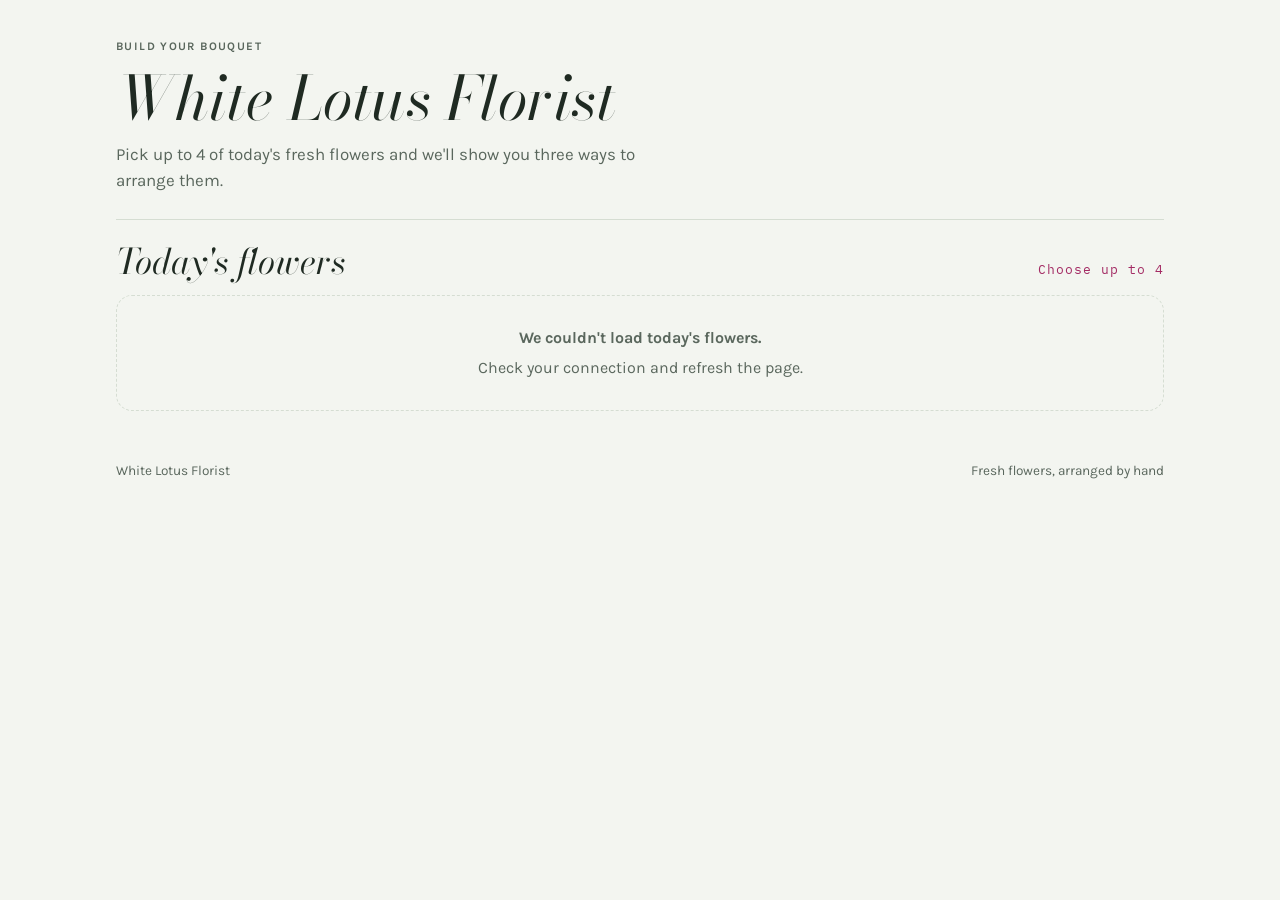
<file: index.html>
<!doctype html>
<html lang="en">
<head>
<meta charset="utf-8">
<meta name="viewport" content="width=device-width,initial-scale=1,viewport-fit=cover">
<title>White Lotus Florist · Build a Bouquet</title>
<meta name="description" content="Pick today's fresh flowers and see your bouquet before you order.">
<link rel="preconnect" href="https://fonts.googleapis.com"><link rel="preconnect" href="https://fonts.gstatic.com" crossorigin>
<link rel="stylesheet" href="https://fonts.googleapis.com/css2?family=Bodoni+Moda:ital,opsz,wght@0,6..96,500;1,6..96,400;1,6..96,600&family=Karla:wght@400;500;700&family=IBM+Plex+Mono:wght@400;500&display=swap">
<link rel="stylesheet" href="assets/app.css">
<style>
.hero{display:grid;gap:10px;padding-block:18px 26px}
.hero h1{font-size:clamp(2.3rem,7vw,3.8rem);font-style:italic;font-weight:400}
.hero p{max-width:58ch;color:var(--muted);font-size:1.06rem}
.step{display:grid;gap:14px;padding-block:22px;border-top:1px solid var(--line)}
.step-head{display:flex;flex-wrap:wrap;align-items:baseline;justify-content:space-between;gap:6px 16px}
.step-head h2{font-size:clamp(1.6rem,4.5vw,2.2rem);font-style:italic;font-weight:400}
.step-head .n{font-family:var(--mono);font-size:.8rem;color:var(--accent);letter-spacing:.08em}

.flowers{display:grid;grid-template-columns:repeat(auto-fill,minmax(150px,1fr));gap:12px}
.fl{position:relative;border:1px solid var(--line);background:var(--surface);border-radius:14px;overflow:hidden;cursor:pointer;padding:0;text-align:left;display:flex;flex-direction:column}
.fl img{width:100%;aspect-ratio:1/1;object-fit:cover;display:block}
.fl .info{padding:9px 11px 11px;display:grid;gap:2px}
.fl .nm{font-weight:700;line-height:1.25}
.fl .pr{font-family:var(--mono);font-size:.85rem;color:var(--muted)}
.fl .dot{display:inline-block;width:9px;height:9px;border-radius:50%;border:1px solid var(--line);margin-right:5px;vertical-align:1px}
.fl .tick{position:absolute;top:8px;right:8px;width:30px;height:30px;border-radius:50%;background:var(--surface);border:2px solid var(--line);display:flex;align-items:center;justify-content:center;font-weight:700;font-family:var(--mono);font-size:.9rem;color:var(--accent-ink)}
.fl[aria-pressed="true"]{border-color:var(--accent);box-shadow:0 0 0 2px var(--accent)}
.fl[aria-pressed="true"] .tick{background:var(--accent);border-color:var(--accent)}
.fl:disabled{opacity:.45;cursor:not-allowed}

.styles{display:grid;grid-template-columns:repeat(auto-fit,minmax(250px,1fr));gap:18px}
.st{background:var(--surface);border:1px solid var(--line);border-radius:18px;overflow:hidden;display:flex;flex-direction:column}
.st.on{border-color:var(--accent);box-shadow:0 0 0 2px var(--accent)}
.st .body{padding:4px 18px 18px;display:grid;gap:10px;flex:1;align-content:start}
.st .top{display:flex;justify-content:space-between;align-items:baseline;gap:10px}
.st h3{font-size:1.55rem;font-style:italic;font-weight:400;min-width:0}
.st .price{font-family:var(--mono);font-size:1.3rem;font-weight:500;white-space:nowrap}
.st ul{list-style:none;margin:0;padding:0;display:grid;gap:3px;font-size:.93rem;color:var(--muted)}
.st ul b{font-family:var(--mono);font-weight:500;color:var(--ink);display:inline-block;min-width:2.4ch}
.st .stems{font-size:.82rem;color:var(--muted)}
.st .btn{margin-top:auto}

.order{display:grid;grid-template-columns:minmax(0,1fr) minmax(0,1.3fr);gap:22px;align-items:start}
.summary{background:var(--surface);border:1px solid var(--line);border-radius:18px;overflow:hidden}
.summary .body{padding:4px 18px 18px;display:grid;gap:6px}
.form{display:grid;gap:14px}
.form .two{display:grid;grid-template-columns:repeat(auto-fit,minmax(170px,1fr));gap:14px}
.call{font-size:.95rem;color:var(--muted)}
.call b{font-family:var(--mono);color:var(--ink);user-select:all}
.done{background:var(--surface);border:1px solid var(--line);border-radius:18px;padding:24px;display:grid;gap:12px;max-width:560px}
.done h2{font-size:2rem;font-style:italic;font-weight:400}

.tray{position:fixed;left:0;right:0;bottom:0;background:var(--surface);border-top:1px solid var(--line);padding:10px 16px calc(10px + env(safe-area-inset-bottom,0px));z-index:10;display:flex;justify-content:center}
.tray-in{width:100%;max-width:1048px;display:flex;gap:12px;align-items:center;justify-content:space-between;flex-wrap:wrap}
.picks{display:flex;align-items:center;gap:6px;min-width:0}
.picks img{width:36px;height:36px;border-radius:50%;object-fit:cover;border:2px solid var(--surface);box-shadow:0 0 0 1px var(--line)}
.picks span{font-size:.92rem;color:var(--muted);margin-left:4px}
.empty{border:1px dashed var(--line);border-radius:16px;padding:30px 18px;text-align:center;color:var(--muted);display:grid;gap:6px}
.skel{background:var(--sunk);border-radius:14px;aspect-ratio:1/1.3;animation:pulse 1.4s ease-in-out infinite}
@keyframes pulse{50%{opacity:.55}}
@media (prefers-reduced-motion:reduce){.skel{animation:none}}
footer{padding-top:28px;font-size:.85rem;color:var(--muted);display:flex;flex-wrap:wrap;gap:8px 18px;justify-content:space-between}
footer a{color:var(--muted)}
@media (max-width:720px){.order{grid-template-columns:1fr}.summary .preview{max-width:240px;margin:0 auto}}
</style>
</head>
<body>
<main class="wrap">
  <header class="hero">
    <span class="label" id="shopLabel">Build your bouquet</span>
    <h1 id="shopName">White Lotus Florist</h1>
    <p id="shopNote">Pick up to 4 of today's fresh flowers and we'll show you three ways to arrange them.</p>
  </header>

  <section class="step" aria-labelledby="s1">
    <div class="step-head"><h2 id="s1">Today's flowers</h2><span class="n" id="pickHint">Choose up to 4</span></div>
    <div class="flowers" id="flowers"><div class="skel"></div><div class="skel"></div><div class="skel"></div><div class="skel"></div></div>
  </section>

  <section class="step" id="stylesStep" hidden aria-labelledby="s2">
    <div class="step-head"><h2 id="s2">Your bouquet options</h2><span class="n">Made from your picks</span></div>
    <div class="styles" id="styles"></div>
  </section>

  <section class="step" id="orderStep" hidden aria-labelledby="s3">
    <div class="step-head"><h2 id="s3">Place your order</h2><span class="n">Pay at pickup or when we call</span></div>
    <div id="orderBox"></div>
  </section>

  <footer><span id="footShop">White Lotus Florist</span><span>Fresh flowers, arranged by hand</span></footer>
</main>

<div class="tray" id="tray" hidden><div class="tray-in"><div class="picks" id="picks"></div><button class="btn primary" id="seeBtn" type="button">See bouquet options</button></div></div>

<script src="assets/shared.js"></script>
<script>
(function(){
const {rpc, select, COLORS, esc, money, photo, recipe, preview} = WL;
let shop = {shop_name:'White Lotus Florist', phone:'', email:'info@wlflorist.com', note:'', max_flowers:4};
let flowers = [], styles = [], picked = [], styleId = null, sending = false, done = null, error = '';
const $ = id => document.getElementById(id);

async function load(){
  try{
    const [s, f, st] = await Promise.all([
      rpc('get_shop'),
      select('flowers','select=id,name,color,price,photo&order=sort.asc,name.asc'),
      select('styles','select=id,kind,name,description,stems,fee&order=sort.asc,name.asc')
    ]);
    shop = Object.assign(shop, s || {}); flowers = f; styles = st;
  }catch(e){
    $('flowers').innerHTML = '<div class="empty" style="grid-column:1/-1"><b>We couldn\'t load today\'s flowers.</b><span>Check your connection and refresh the page.</span></div>';
    return;
  }
  renderShop(); renderFlowers();
}
function renderShop(){
  document.title = shop.shop_name + ' · Build a Bouquet';
  $('shopName').textContent = shop.shop_name; $('footShop').textContent = shop.shop_name;
  if (shop.note) $('shopNote').textContent = shop.note;
  $('pickHint').textContent = 'Choose up to ' + shop.max_flowers;
}
function renderFlowers(){
  if (!flowers.length){
    $('flowers').innerHTML = '<div class="empty" style="grid-column:1/-1"><b>Today\'s flowers are still being picked.</b><span>Check back soon' + (shop.phone ? ', or call us at <b class="mono">' + esc(shop.phone) + '</b>' : '') + '.</span></div>';
    return;
  }
  const full = picked.length >= shop.max_flowers;
  $('flowers').innerHTML = flowers.map(f => {
    const i = picked.indexOf(f.id), on = i >= 0;
    return '<button type="button" class="fl" data-id="' + f.id + '" aria-pressed="' + on + '"' + (full && !on ? ' disabled' : '') + '>'
      + '<img alt="' + esc(f.name) + '" loading="lazy" src="' + photo(f) + '"><span class="tick" aria-hidden="true">' + (on ? i + 1 : '') + '</span>'
      + '<span class="info"><span class="nm">' + esc(f.name) + '</span><span class="pr">' + (f.color ? '<span class="dot" style="background:' + (COLORS[f.color] || 'transparent') + '"></span>' + esc(f.color) + ' · ' : '') + money(f.price) + '/stem</span></span></button>';
  }).join('');
  renderTray();
}
function renderTray(){
  const t = $('tray');
  if (!picked.length || done){ t.hidden = true; return; }
  t.hidden = false;
  const pf = picked.map(id => flowers.find(f => f.id === id));
  $('picks').innerHTML = pf.map(f => '<img alt="" src="' + photo(f) + '">').join('') + '<span>' + picked.length + ' of ' + shop.max_flowers + ' chosen</span>';
}
function pickedFlowers(){ return picked.map(id => flowers.find(f => f.id === id)).filter(Boolean); }
function renderStyles(){
  const pf = pickedFlowers();
  if (!pf.length){ $('stylesStep').hidden = true; $('orderStep').hidden = true; styleId = null; return; }
  $('stylesStep').hidden = false;
  if (!styles.length){ $('styles').innerHTML = '<div class="empty">Bouquet styles are being updated. Please call the shop to order.</div>'; return; }
  $('styles').innerHTML = styles.map(s => {
    const r = recipe(s, pf), on = s.id === styleId;
    return '<article class="st' + (on ? ' on' : '') + '">' + preview(s.kind, r.items)
      + '<div class="body"><div class="top"><h3>' + esc(s.name) + '</h3><span class="price">' + money(r.total) + '</span></div>'
      + (s.description ? '<p class="muted">' + esc(s.description) + '</p>' : '')
      + '<ul>' + r.items.map(x => '<li><b>' + x.stems + '</b> ' + esc(x.f.name) + '</li>').join('') + '</ul>'
      + '<span class="stems mono">' + s.stems + ' stems</span>'
      + '<button type="button" class="btn ' + (on ? 'primary' : '') + '" data-style="' + s.id + '">' + (on ? 'Selected' : 'Choose this bouquet') + '</button></div></article>';
  }).join('');
}
function renderOrder(){
  const s = styles.find(x => x.id === styleId), pf = pickedFlowers();
  if (!s || !pf.length){ $('orderStep').hidden = true; return; }
  $('orderStep').hidden = false;
  const r = recipe(s, pf);
  const callLine = shop.phone ? '<p class="call">Questions or prefer to order by phone? Call or text <b>' + esc(shop.phone) + '</b></p>' : '';
  if (done){
    $('orderBox').innerHTML = '<div class="done" role="status"><span class="label">Order received</span><h2>Thank you, ' + esc(done.name) + '!</h2>'
      + '<p>Your <b>' + esc(done.style) + '</b> (' + money(done.total) + ') is in. We\'ll call or text <b class="mono">' + esc(done.phone) + '</b> to confirm the details and payment.</p>'
      + (done.emailFailed ? '<p class="notice">Your order is saved with the shop. If you don\'t hear from us soon, please give us a call.</p>' : '')
      + callLine + '<button type="button" class="btn" id="again">Build another bouquet</button></div>';
    return;
  }
  const keep = id => { const el = $(id); return el ? el.value : ''; };
  const v = {n: keep('o-name'), p: keep('o-phone'), d: keep('o-date'), t: keep('o-note')};
  $('orderBox').innerHTML = '<div class="order"><div class="summary">' + preview(s.kind, r.items) + '<div class="body"><span class="label">Your bouquet</span><h3 style="font-size:1.4rem;font-style:italic;font-weight:400">' + esc(s.name) + '</h3>'
    + '<p class="muted">' + r.items.map(x => x.stems + ' ' + esc(x.f.name)).join(' · ') + '</p><p class="mono" style="font-size:1.25rem">' + money(r.total) + '</p></div></div>'
    + '<form class="form" id="orderForm" novalidate>'
    + '<div class="field"><label class="label" for="o-name">Your name</label><input id="o-name" name="name" autocomplete="name" required value="' + esc(v.n) + '"></div>'
    + '<div class="field"><label class="label" for="o-phone">Phone number</label><input id="o-phone" name="phone" type="tel" autocomplete="tel" inputmode="tel" required value="' + esc(v.p) + '"></div>'
    + '<div class="two"><div class="field"><label class="label" for="o-date">Needed by (optional)</label><input id="o-date" name="date" type="date" value="' + esc(v.d) + '"></div></div>'
    + '<div class="field"><label class="label" for="o-note">Note or card message (optional)</label><textarea id="o-note" name="note" maxlength="500">' + esc(v.t) + '</textarea></div>'
    + (error ? '<p class="err" role="alert">' + esc(error) + '</p>' : '')
    + '<button class="btn primary" type="submit"' + (sending ? ' disabled' : '') + '>' + (sending ? 'Sending your order…' : 'Send my order · ' + money(r.total)) + '</button>'
    + '<p class="muted" style="font-size:.88rem">No payment now. The shop will contact you to confirm.</p>' + callLine + '</form></div>';
}

async function submit(e){
  e.preventDefault();
  const name = $('o-name').value.trim(), phone = $('o-phone').value.trim(), date = $('o-date').value, note = $('o-note').value.trim();
  if (name.length < 2){ error = 'Please enter your name.'; renderOrder(); $('o-name').focus(); return; }
  if (phone.replace(/\D/g,'').length < 7){ error = 'Please enter a phone number we can reach you on.'; renderOrder(); $('o-phone').focus(); return; }
  error = ''; sending = true; renderOrder();
  try{
    const res = await rpc('place_order', {p_name:name, p_phone:phone, p_needed_by:date, p_note:note, p_style:styleId, p_flowers:picked});
    let emailFailed = false;
    try{
      const lines = res.items.map(x => x.stems + ' × ' + x.name).join(', ');
      const r = await fetch('https://formsubmit.co/ajax/' + encodeURIComponent(shop.email || 'info@wlflorist.com'), {
        method:'POST', headers:{'Content-Type':'application/json', Accept:'application/json'},
        body: JSON.stringify({ _subject:'New bouquet order: ' + res.style + ' for ' + name, _template:'table', _captcha:'false',
          Customer:name, Phone:phone, 'Needed by':date || 'Not specified', Bouquet:res.style, Flowers:lines, Total:money(res.total), Note:note || '—', 'Order ID':res.id })
      });
      if (!r.ok) emailFailed = true;
    }catch(_){ emailFailed = true; }
    done = {name, phone, style:res.style, total:res.total, emailFailed};
    sending = false; renderOrder(); renderTray(); $('orderStep').scrollIntoView({behavior:'smooth', block:'start'});
  }catch(err){
    sending = false; error = err.message; renderOrder();
    if (/sold out|no longer available/i.test(err.message)) load();
  }
}

document.addEventListener('click', e => {
  const f = e.target.closest('.fl');
  if (f && !f.disabled){
    const id = f.dataset.id, i = picked.indexOf(id);
    if (i >= 0) picked.splice(i, 1); else if (picked.length < shop.max_flowers) picked.push(id);
    renderFlowers(); renderStyles(); renderOrder(); return;
  }
  const s = e.target.closest('[data-style]');
  if (s){ styleId = s.dataset.style; renderStyles(); renderOrder(); $('orderStep').scrollIntoView({behavior:'smooth', block:'start'}); return; }
  if (e.target.id === 'seeBtn'){ $('stylesStep').scrollIntoView({behavior:'smooth', block:'start'}); return; }
  if (e.target.id === 'again'){ done = null; picked = []; styleId = null; renderFlowers(); renderStyles(); renderOrder(); window.scrollTo({top:0, behavior:'smooth'}); }
});
document.addEventListener('submit', e => { if (e.target.id === 'orderForm') submit(e); });
load();
})();
</script>
</body>
</html>
</file>
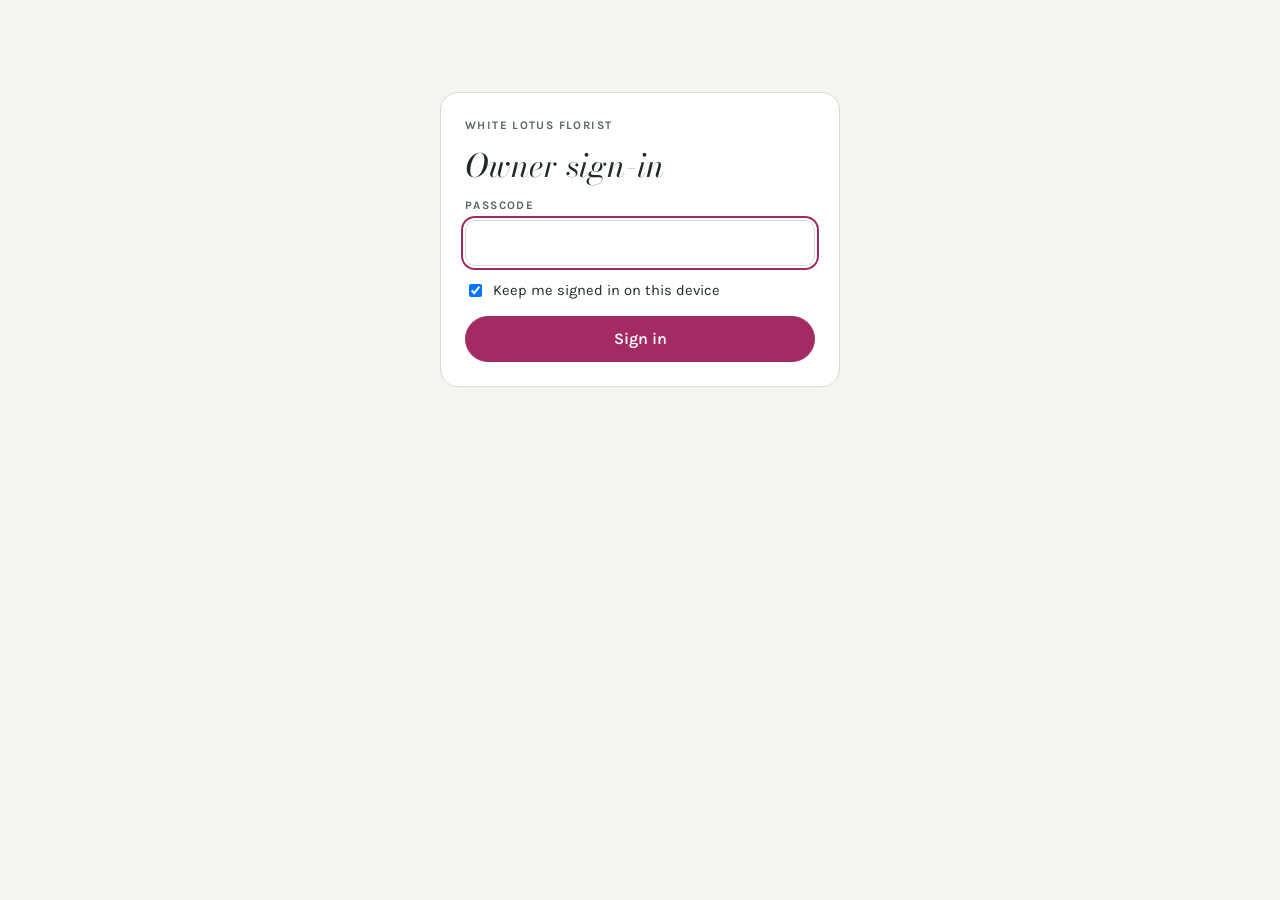
<file: owner.html>
<!doctype html>
<html lang="en">
<head>
<meta charset="utf-8">
<meta name="viewport" content="width=device-width,initial-scale=1,viewport-fit=cover">
<meta name="robots" content="noindex">
<title>White Lotus Florist · Owner Dashboard</title>
<link rel="preconnect" href="https://fonts.googleapis.com"><link rel="preconnect" href="https://fonts.gstatic.com" crossorigin>
<link rel="stylesheet" href="https://fonts.googleapis.com/css2?family=Bodoni+Moda:ital,opsz,wght@0,6..96,500;1,6..96,400;1,6..96,600&family=Karla:wght@400;500;700&family=IBM+Plex+Mono:wght@400;500&display=swap">
<link rel="stylesheet" href="assets/app.css">
<style>
.top{display:flex;flex-wrap:wrap;gap:10px 16px;align-items:center;justify-content:space-between;padding-bottom:14px;border-bottom:1px solid var(--line)}
.top h1{font-size:1.7rem;font-style:italic;font-weight:400}
.top .row{display:flex;gap:8px;flex-wrap:wrap}
.tabs{display:flex;gap:4px;background:var(--sunk);padding:4px;border-radius:999px;margin-block:18px;overflow-x:auto;scrollbar-width:none}
.tabs button{border:0;background:transparent;padding:9px 14px;border-radius:999px;cursor:pointer;font-weight:600;color:var(--muted);white-space:nowrap;min-height:40px}
.tabs button[aria-selected="true"]{background:var(--surface);color:var(--ink);box-shadow:0 1px 2px rgb(0 0 0/.12)}
.badge{display:inline-block;background:var(--accent);color:var(--accent-ink);border-radius:999px;font-size:.72rem;padding:1px 7px;margin-left:4px;font-family:var(--mono)}
.panel{background:var(--surface);border:1px solid var(--line);border-radius:16px;padding:18px;display:grid;gap:14px;margin-bottom:16px}
.panel h2{font-size:1.5rem;font-style:italic;font-weight:400}
.hint{color:var(--muted);font-size:.92rem;max-width:68ch}
.grid{display:grid;grid-template-columns:repeat(auto-fit,minmax(150px,1fr));gap:12px;align-items:end}
.daily{display:flex;flex-wrap:wrap;gap:10px;align-items:center;justify-content:space-between}
.daily b{font-family:var(--mono)}

.photo-pick{display:flex;gap:12px;align-items:center;flex-wrap:wrap;grid-column:1/-1}
.thumb{width:84px;height:84px;border-radius:12px;background:var(--sunk);overflow:hidden;flex:none;display:flex;align-items:center;justify-content:center;color:var(--muted);font-size:.8rem;text-align:center}
.thumb img{width:100%;height:100%;object-fit:cover;display:block}
.filebtn{position:relative;overflow:hidden}
.filebtn input{position:absolute;inset:0;opacity:0;cursor:pointer}

.flist{display:grid;gap:10px}
.frow{display:grid;grid-template-columns:72px minmax(0,1fr);gap:12px;padding:10px;border-radius:12px;background:var(--bg);border:1px solid var(--line)}
.frow.off{opacity:.62}
.frow .ph{position:relative;width:72px;height:72px;border-radius:10px;overflow:hidden}
.frow .ph img{width:100%;height:100%;object-fit:cover;display:block}
.frow .ph label{position:absolute;inset:auto 0 0 0;background:rgb(0 0 0/.55);color:#fff;font-size:.68rem;text-align:center;padding:2px 0;cursor:pointer}
.frow .ph input{position:absolute;inset:0;opacity:0;cursor:pointer}
.fields{display:grid;grid-template-columns:minmax(0,1.6fr) minmax(0,1fr) minmax(0,.9fr);gap:8px;align-items:center}
.fields input,.fields select{background:var(--surface);border:1px solid var(--line);border-radius:8px;padding:7px 9px;width:100%;min-height:38px}
.money{position:relative}
.money span{position:absolute;left:9px;top:50%;transform:translateY(-50%);color:var(--muted);font-family:var(--mono);pointer-events:none}
.money input{padding-left:20px;font-family:var(--mono)}
.factions{display:flex;flex-wrap:wrap;gap:8px 14px;align-items:center;justify-content:space-between;grid-column:1/-1}
.switch{display:inline-flex;align-items:center;gap:8px;cursor:pointer;font-weight:600;font-size:.92rem}
.switch input{appearance:none;width:44px;height:26px;border-radius:999px;background:var(--line);position:relative;cursor:pointer;transition:background .15s;flex:none;margin:0}
.switch input::after{content:"";position:absolute;top:3px;left:3px;width:20px;height:20px;border-radius:50%;background:var(--surface);box-shadow:0 1px 2px rgb(0 0 0/.3);transition:left .15s}
.switch input:checked{background:var(--ok)}
.switch input:checked::after{left:21px}
.saved{font-size:.82rem;color:var(--ok)}

.slist{display:grid;grid-template-columns:repeat(auto-fit,minmax(280px,1fr));gap:16px}
.scard{border:1px solid var(--line);border-radius:14px;background:var(--bg);overflow:hidden;display:grid}
.scard .preview{max-width:220px;margin:0 auto}
.scard .body{padding:12px 14px 14px;display:grid;gap:10px}
.scard .calc{font-size:.88rem;color:var(--muted)}
.scard .calc b{font-family:var(--mono);color:var(--ink)}

.olist{display:grid;gap:10px}
.ord{border:1px solid var(--line);border-left-width:4px;border-radius:12px;padding:12px 14px;background:var(--bg);display:grid;gap:6px}
.ord.new{border-left-color:var(--accent)}
.ord.confirmed{border-left-color:var(--warn)}
.ord.done{border-left-color:var(--ok)}
.ord.cancelled{border-left-color:var(--line);opacity:.7}
.ord .head{display:flex;flex-wrap:wrap;justify-content:space-between;gap:6px 12px;align-items:baseline}
.ord .who{font-weight:700;font-size:1.05rem}
.ord .phone{font-family:var(--mono);user-select:all}
.ord select{background:var(--surface);border:1px solid var(--line);border-radius:8px;padding:6px 8px;min-height:36px}
.login{max-width:400px;margin:8vh auto 0;background:var(--surface);border:1px solid var(--line);border-radius:18px;padding:24px;display:grid;gap:14px}
.login h1{font-size:2rem;font-style:italic;font-weight:400}
.check{display:flex;gap:8px;align-items:center;font-size:.92rem}
.toast{position:fixed;left:50%;bottom:calc(18px + env(safe-area-inset-bottom,0px));transform:translateX(-50%);background:var(--ink);color:var(--bg);padding:10px 16px;border-radius:999px;font-size:.92rem;z-index:20;max-width:calc(100% - 32px)}
@media (max-width:560px){.fields{grid-template-columns:1fr 1fr}.fields .nmf{grid-column:1/-1}}
</style>
</head>
<body>
<main class="wrap" id="app"></main>
<div class="toast" id="toast" role="status" hidden></div>
<script src="assets/shared.js"></script>
<script>
(function(){
const {rpc, COLORS, esc, money, photo, recipe, preview} = WL;
const KINDS = {posy:'Round posy', handtied:'Hand-tied & wrapped', vase:'In a vase'};
const app = document.getElementById('app');
let pass = '', data = null, tab = 'flowers', loginErr = '', busy = false, draft = {name:'', color:'Pink', price:'', photo:null}, confirmDel = null;

function store(k, v){ try{ v == null ? localStorage.removeItem(k) : localStorage.setItem(k, v); }catch(_){} }
function stored(k){ try{ return localStorage.getItem(k) || sessionStorage.getItem(k); }catch(_){ return null; } }
function sstore(k, v){ try{ v == null ? sessionStorage.removeItem(k) : sessionStorage.setItem(k, v); }catch(_){} }

let toastT;
function toast(msg){ const t = document.getElementById('toast'); t.textContent = msg; t.hidden = false; clearTimeout(toastT); toastT = setTimeout(() => t.hidden = true, 2600); }

async function call(fn, args){
  try{ return await rpc(fn, Object.assign({p: pass}, args || {})); }
  catch(e){
    if (/wrong passcode|too many/i.test(e.message)){ pass = ''; store('wl_pass', null); sstore('wl_pass', null); data = null; loginErr = e.message; render(); }
    else toast(e.message);
    throw e;
  }
}
async function reload(){ data = await call('owner_load'); render(); }

function compress(file){ return new Promise((res, rej) => {
  const r = new FileReader(); r.onerror = rej;
  r.onload = () => { const im = new Image(); im.onerror = () => rej(new Error('That file is not a photo we can read. Try a JPG or PNG.'));
    im.onload = () => { const max = 480, s = Math.min(1, max / Math.max(im.width, im.height)); const c = document.createElement('canvas');
      c.width = Math.round(im.width * s); c.height = Math.round(im.height * s); c.getContext('2d').drawImage(im, 0, 0, c.width, c.height);
      res(c.toDataURL('image/jpeg', .74)); };
    im.src = r.result; };
  r.readAsDataURL(file); }); }

/* ---------- views ---------- */
function render(){
  if (!data){ app.innerHTML = loginView(); const el = document.getElementById('pass'); if (el) el.focus(); return; }
  const newCount = data.orders.filter(o => o.status === 'new').length;
  app.innerHTML = '<header class="top"><div><span class="label">Owner dashboard</span><h1>' + esc(data.settings.shop_name) + '</h1></div>'
    + '<div class="row"><a class="btn small" href="./" target="_blank" rel="noopener">View customer page</a><button class="btn small" data-act="logout">Sign out</button></div></header>'
    + '<nav class="tabs" role="tablist">' + [['flowers','Today\'s flowers'],['styles','Bouquet styles & prices'],['orders','Orders' + (newCount ? '<span class="badge">' + newCount + '</span>' : '')],['settings','Shop settings']]
      .map(([k, l]) => '<button role="tab" data-tab="' + k + '" aria-selected="' + (tab === k) + '">' + l + '</button>').join('') + '</nav>'
    + ({flowers: flowersView, styles: stylesView, orders: ordersView, settings: settingsView}[tab])();
}
function loginView(){
  return '<form class="login" id="loginForm"><span class="label">White Lotus Florist</span><h1>Owner sign-in</h1>'
    + '<div class="field"><label class="label" for="pass">Passcode</label><input id="pass" type="password" autocomplete="current-password" required></div>'
    + '<label class="check"><input type="checkbox" id="remember" checked> Keep me signed in on this device</label>'
    + (loginErr ? '<p class="err" role="alert">' + esc(loginErr) + '</p>' : '')
    + '<button class="btn primary" type="submit"' + (busy ? ' disabled' : '') + '>' + (busy ? 'Signing in…' : 'Sign in') + '</button></form>';
}
function colorOptions(sel){ return Object.keys(COLORS).map(c => '<option' + (c === sel ? ' selected' : '') + '>' + c + '</option>').join(''); }

function flowersView(){
  const fl = data.flowers, on = fl.filter(f => f.available).length;
  let h = '<section class="panel"><div class="daily"><p><b>' + on + '</b> of <b>' + fl.length + '</b> flowers are showing to customers today.</p>'
    + '<div class="row" style="display:flex;gap:8px;flex-wrap:wrap"><button class="btn small" data-act="allon">Show all</button><button class="btn small" data-act="alloff">Hide all (start a new day)</button></div></div>'
    + '<p class="hint">Each morning, tap <b>Hide all</b>, then switch on what came in fresh. Retake a photo any time by tapping it.</p></section>';
  h += '<section class="panel"><h2>Add a flower</h2><div class="grid">'
    + '<div class="photo-pick"><div class="thumb">' + (draft.photo ? '<img alt="" src="' + draft.photo + '">' : 'No photo') + '</div>'
    + '<label class="btn filebtn">' + (draft.photo ? 'Retake photo' : 'Take or choose photo') + '<input id="newPhoto" type="file" accept="image/*" capture="environment"></label></div>'
    + '<div class="field"><label class="label" for="n-name">Flower name</label><input id="n-name" placeholder="Garden Rose" value="' + esc(draft.name) + '"></div>'
    + '<div class="field"><label class="label" for="n-color">Color</label><select id="n-color">' + colorOptions(draft.color) + '</select></div>'
    + '<div class="field"><label class="label" for="n-price">Price per stem</label><div class="money"><span>$</span><input id="n-price" type="number" min="0" step="0.25" inputmode="decimal" placeholder="4.50" value="' + esc(draft.price) + '" style="background:var(--surface);border:1px solid var(--line);border-radius:10px;padding:10px 12px 10px 22px;width:100%;min-height:44px"></div></div>'
    + '<button class="btn primary" data-act="add"' + (busy ? ' disabled' : '') + '>Add to today\'s flowers</button></div></section>';
  h += '<section class="panel"><h2>Your flowers</h2>';
  if (!fl.length) h += '<p class="hint">No flowers yet. Add your first one above. Customers see a "check back soon" message until you do.</p>';
  h += '<div class="flist">' + fl.map(f => '<div class="frow' + (f.available ? '' : ' off') + '" data-id="' + f.id + '">'
    + '<div class="ph"><img alt="" src="' + photo(f) + '"><label for="ph-' + f.id + '">' + (f.photo ? 'Change' : 'Add photo') + '</label><input id="ph-' + f.id + '" type="file" accept="image/*" capture="environment" data-photo="' + f.id + '" aria-label="Change photo of ' + esc(f.name) + '"></div>'
    + '<div class="fields"><input class="nmf" data-k="name" value="' + esc(f.name) + '" aria-label="Flower name">'
    + '<select data-k="color" aria-label="Color">' + colorOptions(f.color) + '</select>'
    + '<div class="money"><span>$</span><input data-k="price" type="number" min="0" step="0.25" inputmode="decimal" value="' + Number(f.price) + '" aria-label="Price per stem"></div>'
    + '<div class="factions"><label class="switch"><input type="checkbox" data-k="available"' + (f.available ? ' checked' : '') + '> ' + (f.available ? 'Showing today' : 'Hidden') + '</label>'
    + (confirmDel === f.id ? '<span><button class="btn small danger" data-act="delf" data-id="' + f.id + '">Yes, delete</button> <button class="btn small" data-act="nodel">Keep</button></span>' : '<button class="btn small" data-act="askdel" data-id="' + f.id + '">Delete</button>')
    + '</div></div></div>').join('') + '</div></section>';
  return h;
}

function sampleFlowers(){ const a = data.flowers.filter(f => f.available); return (a.length ? a : data.flowers).slice(0, 3); }
function stylesView(){
  const sample = sampleFlowers();
  let h = '<section class="panel"><h2>Bouquet styles & prices</h2><p class="hint">Customers see every style that is switched on, made from the flowers they pick. '
    + '<b>Customer price = stems × each flower\'s per-stem price + the style price</b>, rounded up to the dollar. Change any number and tap Save.</p></section>';
  h += '<div class="slist">' + data.styles.map(s => {
    const r = sample.length ? recipe(s, sample) : null;
    return '<article class="scard" data-sid="' + s.id + '">' + (r ? preview(s.kind, r.items) : '') + '<div class="body">'
      + '<div class="field"><label class="label">Style name</label><input data-k="name" value="' + esc(s.name) + '"></div>'
      + '<div class="field"><label class="label">Shape</label><select data-k="kind">' + Object.entries(KINDS).map(([k, l]) => '<option value="' + k + '"' + (k === s.kind ? ' selected' : '') + '>' + l + '</option>').join('') + '</select></div>'
      + '<div class="field"><label class="label">Description for customers</label><textarea data-k="description">' + esc(s.description) + '</textarea></div>'
      + '<div class="grid"><div class="field"><label class="label">Number of stems</label><input data-k="stems" type="number" min="1" max="200" step="1" inputmode="numeric" value="' + s.stems + '"></div>'
      + '<div class="field"><label class="label">Style price (wrap, vase, labor)</label><div class="money"><span>$</span><input data-k="fee" type="number" min="0" step="0.5" inputmode="decimal" value="' + Number(s.fee) + '" style="background:var(--surface);border:1px solid var(--line);border-radius:10px;padding:10px 12px 10px 22px;width:100%;min-height:44px"></div></div></div>'
      + (r ? '<p class="calc">Example with ' + esc(sample.map(f => f.name).join(', ')) + ': <b>' + money(r.total) + '</b></p>' : '')
      + '<div class="factions"><label class="switch"><input type="checkbox" data-k="active"' + (s.active ? ' checked' : '') + '> ' + (s.active ? 'Offered' : 'Not offered') + '</label>'
      + '<span style="display:flex;gap:8px;flex-wrap:wrap">' + (confirmDel === s.id ? '<button class="btn small danger" data-act="dels" data-id="' + s.id + '">Yes, delete</button><button class="btn small" data-act="nodel">Keep</button>' : '<button class="btn small" data-act="askdel" data-id="' + s.id + '">Delete</button>')
      + '<button class="btn small primary" data-act="saves" data-id="' + s.id + '">Save</button></span></div></div></article>';
  }).join('') + '</div><p style="margin-top:16px"><button class="btn" data-act="adds">Add another style</button></p>';
  return h;
}

function ordersView(){
  const o = data.orders;
  let h = '<section class="panel"><div class="daily"><h2>Orders</h2><button class="btn small" data-act="refresh">Check for new orders</button></div>'
    + '<p class="hint">Every order also goes to <b>' + esc(data.settings.email) + '</b>. Call the customer to confirm, then update the status.</p>';
  if (!o.length) return h + '<p class="hint">No orders yet. They appear here as soon as a customer sends one.</p></section>';
  h += '<div class="olist">' + o.map(x => {
    const when = new Date(x.created_at).toLocaleString([], {month:'short', day:'numeric', hour:'numeric', minute:'2-digit'});
    return '<div class="ord ' + x.status + '"><div class="head"><span class="who">' + esc(x.customer_name) + '</span><span class="mono muted">' + when + '</span></div>'
      + '<span class="phone">' + esc(x.customer_phone) + '</span>'
      + '<span><b>' + esc(x.style_name) + '</b> · <span class="mono">' + money(x.total) + '</span></span>'
      + '<span class="muted">' + (x.items || []).map(i => i.stems + ' ' + esc(i.name)).join(' · ') + '</span>'
      + (x.needed_by ? '<span>Needed by: <b>' + esc(x.needed_by) + '</b></span>' : '')
      + (x.note ? '<span>Note: ' + esc(x.note) + '</span>' : '')
      + '<label class="check">Status <select data-order="' + x.id + '">' + ['new','confirmed','done','cancelled'].map(s => '<option value="' + s + '"' + (s === x.status ? ' selected' : '') + '>' + ({new:'New',confirmed:'Confirmed',done:'Picked up / delivered',cancelled:'Cancelled'})[s] + '</option>').join('') + '</select></label></div>';
  }).join('') + '</div></section>';
  return h;
}

function settingsView(){
  const s = data.settings;
  return '<section class="panel"><h2>Shop details</h2><p class="hint">Customers see the shop name, note and phone number. Orders are emailed to the order email.</p><div class="grid">'
    + '<div class="field"><label class="label" for="s-name">Shop name</label><input id="s-name" value="' + esc(s.shop_name) + '"></div>'
    + '<div class="field"><label class="label" for="s-phone">Shop phone</label><input id="s-phone" type="tel" value="' + esc(s.phone) + '" placeholder="(555) 555-0123"></div>'
    + '<div class="field"><label class="label" for="s-email">Order email</label><input id="s-email" type="email" value="' + esc(s.email) + '"></div>'
    + '<div class="field"><label class="label" for="s-max">Most flowers a customer can pick</label><input id="s-max" type="number" min="1" max="8" value="' + s.max_flowers + '"></div>'
    + '<div class="field" style="grid-column:1/-1"><label class="label" for="s-note">Welcome note</label><textarea id="s-note">' + esc(s.note) + '</textarea></div>'
    + '<button class="btn primary" data-act="savesettings">Save shop details</button></div></section>'
    + '<section class="panel"><h2>Change passcode</h2><div class="grid">'
    + '<div class="field"><label class="label" for="p1">New passcode</label><input id="p1" type="password" autocomplete="new-password"></div>'
    + '<div class="field"><label class="label" for="p2">Type it again</label><input id="p2" type="password" autocomplete="new-password"></div>'
    + '<button class="btn" data-act="passcode">Change passcode</button></div><p class="hint">At least 8 characters. You\'ll need it on every device you sign in from.</p></section>';
}

/* ---------- actions ---------- */
function rowFlower(row){
  const f = Object.assign({}, data.flowers.find(x => x.id === row.dataset.id));
  row.querySelectorAll('[data-k]').forEach(el => { const k = el.dataset.k; f[k] = el.type === 'checkbox' ? el.checked : el.value; });
  f.price = Math.max(0, Number(f.price) || 0); delete f.photo; return f;
}
async function saveFlower(f, msg){
  await call('owner_save_flower', {f}); const i = data.flowers.findIndex(x => x.id === f.id);
  if (i >= 0) data.flowers[i] = Object.assign(data.flowers[i], f); toast(msg || 'Saved');
}

app.addEventListener('submit', async e => {
  if (e.target.id !== 'loginForm') return; e.preventDefault();
  const p = document.getElementById('pass').value, remember = document.getElementById('remember').checked;
  busy = true; loginErr = ''; pass = p; render();
  try{ data = await rpc('owner_load', {p}); if (remember) store('wl_pass', p); else sstore('wl_pass', p); }
  catch(err){ pass = ''; loginErr = /wrong/i.test(err.message) ? 'That passcode isn\'t right. Try again.' : err.message; }
  busy = false; render();
});

app.addEventListener('click', async e => {
  const t = e.target.closest('[data-tab],[data-act]'); if (!t) return;
  if (t.dataset.tab){ tab = t.dataset.tab; confirmDel = null; render(); if (tab === 'orders') reload().catch(() => {}); return; }
  const a = t.dataset.act, id = t.dataset.id;
  try{
    switch (a){
      case 'logout': pass = ''; data = null; store('wl_pass', null); sstore('wl_pass', null); render(); break;
      case 'allon': case 'alloff': await call('owner_set_all_available', {val: a === 'allon'}); data.flowers.forEach(f => f.available = a === 'allon'); render(); toast(a === 'allon' ? 'All flowers showing' : 'All flowers hidden. Switch on today\'s.'); break;
      case 'add': {
        draft.name = document.getElementById('n-name').value.trim(); draft.color = document.getElementById('n-color').value; draft.price = document.getElementById('n-price').value;
        if (!draft.name){ toast('Give the flower a name first.'); return; }
        busy = true; render();
        try{ await call('owner_save_flower', {f: {name: draft.name, color: draft.color, price: Math.max(0, Number(draft.price) || 0), photo: draft.photo, available: true, sort: 0}}); draft = {name:'', color: draft.color, price:'', photo:null}; await reload(); toast('Added to today\'s flowers'); }
        finally{ busy = false; render(); }
        break; }
      case 'askdel': confirmDel = id; render(); break;
      case 'nodel': confirmDel = null; render(); break;
      case 'delf': await call('owner_delete_flower', {fid: id}); data.flowers = data.flowers.filter(f => f.id !== id); confirmDel = null; render(); toast('Flower deleted'); break;
      case 'dels': await call('owner_delete_style', {sid: id}); data.styles = data.styles.filter(s => s.id !== id); confirmDel = null; render(); toast('Style deleted'); break;
      case 'saves': {
        const card = t.closest('[data-sid]'), s = Object.assign({}, data.styles.find(x => x.id === id));
        card.querySelectorAll('[data-k]').forEach(el => { const k = el.dataset.k; s[k] = el.type === 'checkbox' ? el.checked : el.value; });
        s.stems = Math.min(200, Math.max(1, parseInt(s.stems, 10) || 1)); s.fee = Math.max(0, Number(s.fee) || 0);
        if (!String(s.name).trim()){ toast('Give the style a name.'); return; }
        await call('owner_save_style', {s}); Object.assign(data.styles.find(x => x.id === id), s); render(); toast('Style saved'); break; }
      case 'adds': await call('owner_save_style', {s: {kind:'posy', name:'New Style', description:'', stems:12, fee:10, active:false, sort: data.styles.length + 1}}); await reload(); toast('Style added. Edit it, switch it on and save.'); break;
      case 'refresh': await reload(); toast('Orders updated'); break;
      case 'savesettings': {
        const s = {shop_name: document.getElementById('s-name').value.trim() || 'White Lotus Florist', phone: document.getElementById('s-phone').value.trim(),
          email: document.getElementById('s-email').value.trim(), note: document.getElementById('s-note').value.trim(), max_flowers: Math.min(8, Math.max(1, parseInt(document.getElementById('s-max').value, 10) || 4))};
        if (!/^\S+@\S+\.\S+$/.test(s.email)){ toast('Enter a valid order email.'); return; }
        await call('owner_save_settings', {s}); data.settings = Object.assign(data.settings, s); render(); toast('Shop details saved'); break; }
      case 'passcode': {
        const p1 = document.getElementById('p1').value, p2 = document.getElementById('p2').value;
        if (p1.length < 8){ toast('Use at least 8 characters.'); return; }
        if (p1 !== p2){ toast('The two passcodes don\'t match.'); return; }
        await call('owner_change_passcode', {newp: p1}); let kept = false; try{ kept = !!localStorage.getItem('wl_pass'); }catch(_){}
        pass = p1; if (kept) store('wl_pass', p1); else sstore('wl_pass', p1);
        document.getElementById('p1').value = document.getElementById('p2').value = ''; toast('Passcode changed'); break; }
    }
  }catch(_){ /* message already shown */ }
});

app.addEventListener('change', async e => {
  const el = e.target;
  try{
    if (el.id === 'newPhoto' && el.files[0]){
      draft.name = document.getElementById('n-name').value; draft.color = document.getElementById('n-color').value; draft.price = document.getElementById('n-price').value;
      draft.photo = await compress(el.files[0]); render(); return;
    }
    if (el.dataset.photo && el.files[0]){
      const f = rowFlower(el.closest('.frow')); f.photo = await compress(el.files[0]);
      await call('owner_save_flower', {f}); Object.assign(data.flowers.find(x => x.id === f.id), f); render(); toast('Photo updated'); return;
    }
    if (el.dataset.order){ await call('owner_set_order_status', {oid: el.dataset.order, st: el.value}); data.orders.find(o => o.id === el.dataset.order).status = el.value; render(); toast('Status updated'); return; }
    const row = el.closest('.frow');
    if (row && el.dataset.k){ const f = rowFlower(row); if (!String(f.name).trim()){ toast('A flower needs a name.'); return; } await saveFlower(f, el.dataset.k === 'available' ? (f.available ? 'Showing to customers' : 'Hidden from customers') : 'Saved'); if (el.dataset.k === 'available') render(); return; }
    const card = el.closest('[data-sid]');
    if (card && el.dataset.k === 'active'){ el.parentElement.lastChild.textContent = el.checked ? ' Offered (tap Save)' : ' Not offered (tap Save)'; }
  }catch(err){ if (err && err.message && !/passcode/i.test(err.message)) toast(err.message); }
});

pass = stored('wl_pass') || '';
if (pass){ app.innerHTML = '<p class="muted" style="padding-top:20vh;text-align:center">Loading your shop…</p>'; rpc('owner_load', {p: pass}).then(d => { data = d; render(); }).catch(err => { pass = ''; store('wl_pass', null); loginErr = /wrong/i.test(err.message) ? '' : err.message; render(); }); }
else render();
})();
</script>
</body>
</html>
</file>
<file: assets/app.css>
/* White Lotus Florist — layout concept: a florist's cooler door. Flower "cards" pinned in a grid,
   a selection tray that follows you, and bouquet tags set in a high-contrast serif. */
:root{
  --bg:#F3F5F0; --surface:#FFFFFF; --sunk:#E7ECE4; --ink:#1F2A22; --muted:#5A675D; --line:#D5DDD2;
  --accent:#A32A63; --accent-ink:#FFFFFF; --accent-soft:#F6E3EC; --leaf:#3E6B45; --ok:#2F7A46; --warn:#9A5B00; --danger:#B3261E;
  --paper:#E8D8C3; --paper-edge:#D3BFA4; --ribbon:#A32A63; --glass:rgba(190,215,220,.45); --glass-edge:rgba(90,130,140,.6); --water:rgba(150,195,205,.45); --leaf-fill:#5F8C57;
  --display:"Bodoni Moda", "Didot", Georgia, serif;
  --body:"Karla", "Helvetica Neue", Arial, sans-serif;
  --mono:"IBM Plex Mono", ui-monospace, Menlo, monospace;
  color-scheme:light;
}
@media (prefers-color-scheme: dark){:root:not([data-theme="light"]){
  --bg:#121815; --surface:#1A221D; --sunk:#232D27; --ink:#E7ECE5; --muted:#9EAA9F; --line:#2F3B33;
  --accent:#EE8DBA; --accent-ink:#2A0B19; --accent-soft:#3A1F2C; --leaf:#93C196; --ok:#7FCB95; --warn:#F0B35A; --danger:#FF8A80;
  --paper:#5C4E3E; --paper-edge:#4A3E31; --ribbon:#EE8DBA; --glass:rgba(140,180,190,.22); --glass-edge:rgba(170,210,220,.45); --water:rgba(120,170,185,.3); --leaf-fill:#5E8A57;
  color-scheme:dark}}
:root[data-theme="dark"]{
  --bg:#121815; --surface:#1A221D; --sunk:#232D27; --ink:#E7ECE5; --muted:#9EAA9F; --line:#2F3B33;
  --accent:#EE8DBA; --accent-ink:#2A0B19; --accent-soft:#3A1F2C; --leaf:#93C196; --ok:#7FCB95; --warn:#F0B35A; --danger:#FF8A80;
  --paper:#5C4E3E; --paper-edge:#4A3E31; --ribbon:#EE8DBA; --glass:rgba(140,180,190,.22); --glass-edge:rgba(170,210,220,.45); --water:rgba(120,170,185,.3); --leaf-fill:#5E8A57;
  color-scheme:dark}

*{box-sizing:border-box}
html{-webkit-text-size-adjust:100%}
body{margin:0;background:var(--bg);color:var(--ink);font-family:var(--body);font-size:16px;line-height:1.5}
img{max-width:100%}
[hidden]{display:none!important}
.wrap{max-width:1080px;margin:0 auto;padding-inline:16px;padding-block:20px 140px}
h1,h2,h3{font-family:var(--display);font-weight:500;margin:0;line-height:1.1;text-wrap:balance}
button,input,select,textarea{font:inherit;color:inherit}
:focus-visible{outline:2px solid var(--accent);outline-offset:2px}
.label{font-size:.72rem;letter-spacing:.12em;text-transform:uppercase;color:var(--muted);font-weight:700}
.mono{font-family:var(--mono);font-variant-numeric:tabular-nums}
.muted{color:var(--muted)}
p{margin:0}

.btn{border:1px solid var(--line);background:var(--surface);padding:10px 18px;border-radius:999px;cursor:pointer;font-weight:600;display:inline-flex;align-items:center;justify-content:center;gap:6px;text-decoration:none;color:var(--ink);min-height:44px}
.btn:hover{border-color:var(--muted)}
.btn.primary{background:var(--accent);border-color:var(--accent);color:var(--accent-ink)}
.btn.primary:hover{filter:brightness(1.07)}
.btn.small{padding:6px 12px;min-height:34px;font-size:.88rem}
.btn.danger{color:var(--danger)}
.btn:disabled{opacity:.5;cursor:not-allowed}

.field{display:grid;gap:5px;min-width:0}
.field input,.field select,.field textarea{background:var(--surface);border:1px solid var(--line);border-radius:10px;padding:10px 12px;width:100%;min-height:44px}
.field textarea{min-height:80px;resize:vertical}
.err{color:var(--danger);font-size:.92rem}
.notice{background:var(--accent-soft);border-radius:12px;padding:12px 14px;font-size:.95rem}

/* bouquet preview */
.preview{position:relative;aspect-ratio:4/5;max-width:100%;width:100%;background:radial-gradient(ellipse at 50% 34%,var(--accent-soft),transparent 70%);overflow:hidden}
.preview .base{position:absolute;inset:0;width:100%;height:100%}
.preview .bloom{position:absolute;aspect-ratio:1/1;border-radius:50%;overflow:hidden;border:2px solid var(--surface);box-shadow:0 2px 6px rgb(0 0 0/.22)}
.preview .bloom img{width:100%;height:100%;object-fit:cover;display:block}
.preview .leaf{position:absolute;width:15%;aspect-ratio:1/2.4;background:var(--leaf-fill);border-radius:50% 50% 50% 50%/70% 70% 30% 30%;opacity:.9}
.preview.posy .base{top:10%}
.preview.vase .base{top:-6%}
@media (prefers-reduced-motion:no-preference){.preview .bloom{transition:transform .25s ease}.preview:hover .bloom{transform:scale(1.03)}}
</file>
